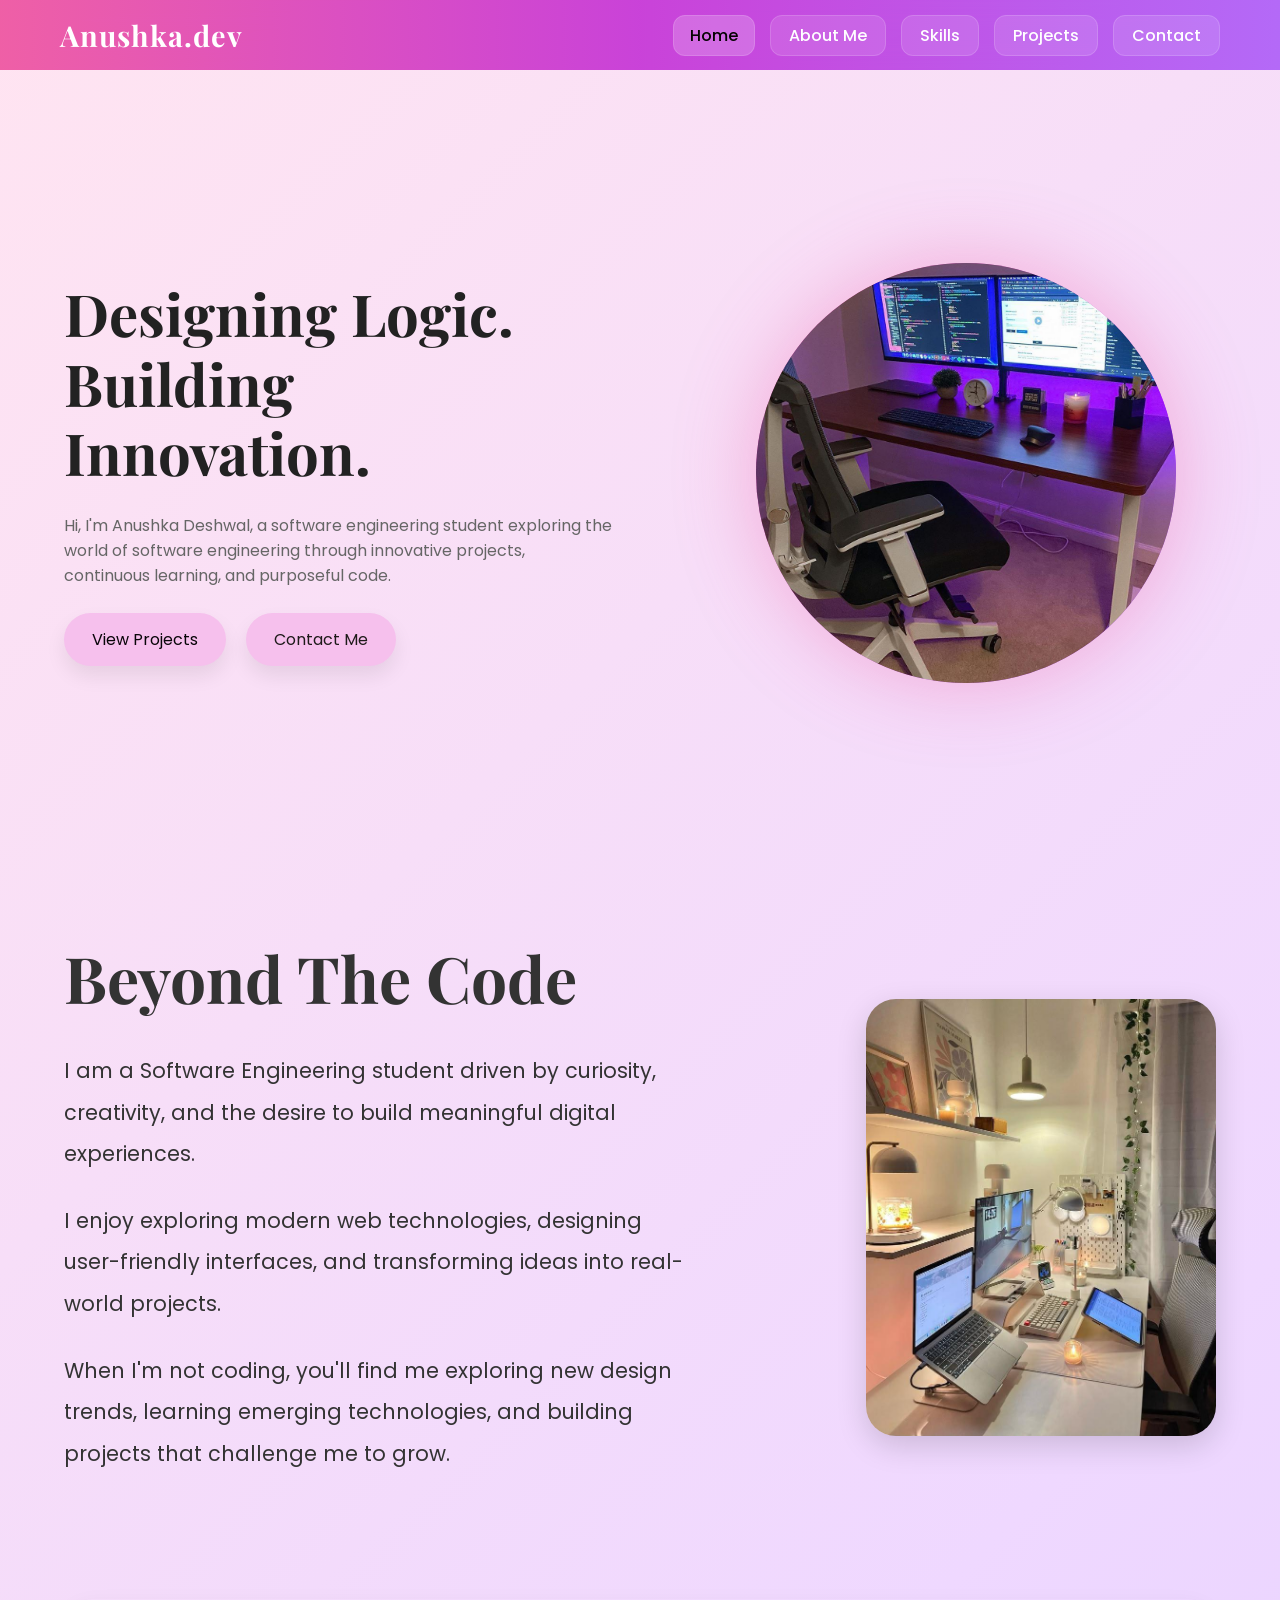
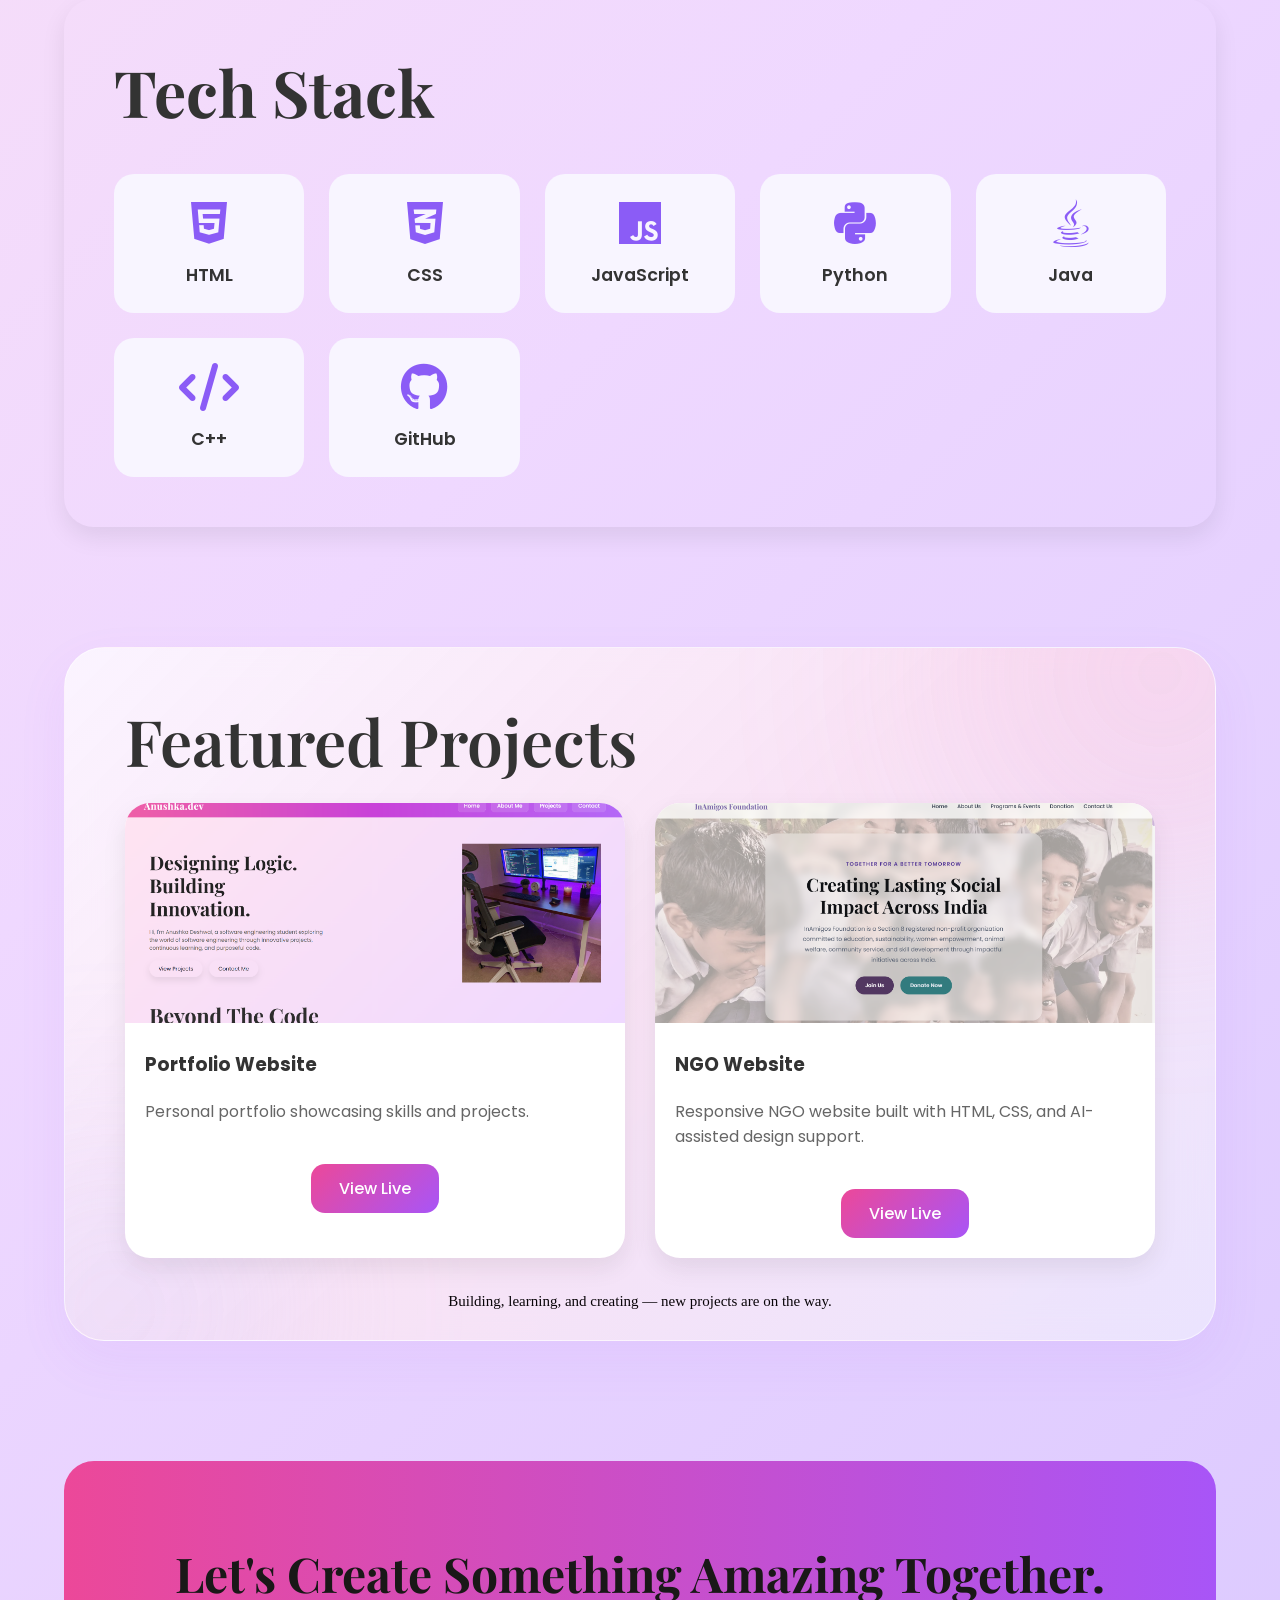
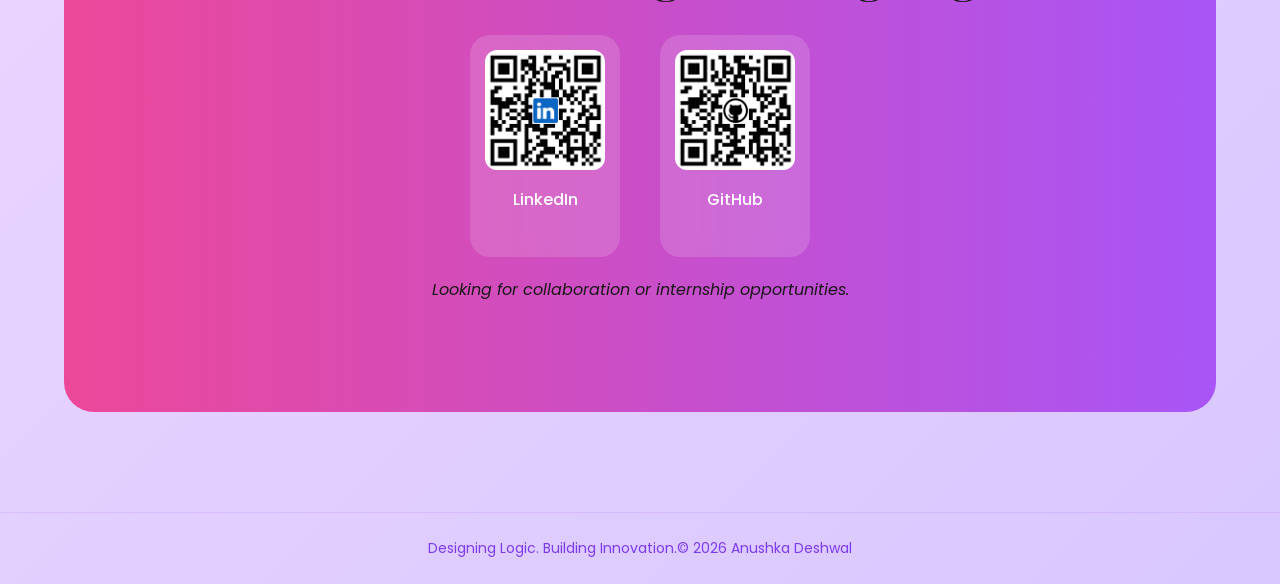
<file: index.html>
<!DOCTYPE html>
<html lang="en">
<head>
    <meta charset="UTF-8">
    <meta name="viewport" content="width=device-width, initial-scale=1.0">
    <title>Anushka Portfolio</title>
    <link rel="stylesheet" href="style.css">
    <link rel="stylesheet" href="https://cdnjs.cloudflare.com/ajax/libs/font-awesome/6.5.1/css/all.min.css">
    <link href="https://fonts.googleapis.com/css2?family=Poppins:wght@300;400;500;600;700&display=swap" rel="stylesheet">
    <link href="https://fonts.googleapis.com/css2?family=Playfair+Display:wght@600;700&family=Poppins:wght@300;400;500;600&display=swap" rel="stylesheet">
</head>
<body>
<nav class="navbar">

    <div class="logo">
        Anushka.dev
    </div>

    <div class="menu-btn">
        <i class="fas fa-bars"></i>
    </div>
 <div class="menu-btn">
        <i class="fas fa-bars"></i>
    </div>
    <ul class="nav-links">
        <li><a href="#home">Home</a></li>
        <li><a href="#about">About Me</a></li>
        <li><a href="#skills">Skills</a></li>
        <li><a href="#projects">Projects</a></li>
        <li><a href="#contact">Contact</a></li>
    </ul>

</nav>

    <section id="home" class="hero">

        <div class="hero-text">
            <h1>
                Designing Logic.<br>
                Building Innovation.
            </h1>

            <p>
                Hi, I'm Anushka Deshwal, a software engineering student exploring the world of software engineering through innovative projects, continuous learning, and purposeful code.
            </p>

            <div class="buttons">
                <a href="#projects" class="btn-primary">View Projects</a>
                <a href="#contact" class="btn-secondary">Contact Me</a>
            </div>
        </div>

        <div class="hero-image">
            <div class="hero-circle">
            <img src="images/Hero.jpg" alt="">
            </div>
        </div>

        
    </section>

 <section id="about" class="about-section fade-in">

    <div class="about-content">

        <h2>Beyond The Code</h2>

        <p>
            I am a Software Engineering student driven by curiosity,
            creativity, and the desire to build meaningful digital
            experiences.
        </p>

        <p>
            I enjoy exploring modern web technologies, designing
            user-friendly interfaces, and transforming ideas into
            real-world projects.
        </p>

        <p>
            When I'm not coding, you'll find me exploring new design
            trends, learning emerging technologies, and building
            projects that challenge me to grow.
        </p>
    </div>

    <div class="about-image">
        <img src="images/About.jpg" alt="Profile">
    </div>
 </section>

<section id="skills" class="skills-section">
<h2 class="stack-title">Tech Stack</h2>

<div class="skills-grid">

    <div class="skill-card">
        <i class="fa-brands fa-html5"></i>
        <span>HTML</span>
    </div>

    <div class="skill-card">
        <i class="fa-brands fa-css3-alt"></i>
        <span>CSS</span>
    </div>

    <div class="skill-card">
        <i class="fa-brands fa-js"></i>
        <span>JavaScript</span>
    </div>

    <div class="skill-card">
        <i class="fa-brands fa-python"></i>
        <span>Python</span>
    </div>

    <div class="skill-card">
        <i class="fa-brands fa-java"></i>
        <span>Java</span>
    </div>

    <div class="skill-card">
        <i class="fa-solid fa-code"></i>
        <span>C++</span>
    </div>

    <div class="skill-card">
        <i class="fa-brands fa-github"></i>
        <span>GitHub</span>
    </div>

</div>
</section>
  


    <section  id="projects" class="projects fade-in">

        <h2>Featured Projects</h2>

        <div class="project-grid">

           

            <div class="project-card">
                <img src="images/portfolio.png">
                <h3>Portfolio Website</h3>
                <p>Personal portfolio showcasing skills and projects.</p>
                <a href="https://anushka-deshwal.github.io/portfolio-website/"
       target="_blank"
       class="project-btn">
       View Live
    </a>
            </div>
<div class="project-card">
                <img src="images/NGO.png">
                <h3>NGO Website </h3>
                <p> Responsive NGO website built with HTML, CSS, and AI-assisted design support.
</p>
                <a href="https://anushka-deshwal.github.io/NGO-website/"
       target="_blank"
       class="project-btn">
       View Live
    </a>
            </div>


        </div>
<p class="projects-note">
     Building, learning, and creating — new projects are on the way.
</p>
    </section>

   
    <section  id="contact" class="contact fade-in">

        <div class="contact-box">
            <h2>Let's Create Something Amazing Together.</h2>
            <div class="contact-qr">

    <div class="qr-card">
        <img src="images/Linkedin.qr.png" alt="LinkedIn QR">
        <p>LinkedIn</p>
    </div>
    <div class="qr-card">
        <img src="images/GitHub.qr.png" alt="GitHub QR">
        <p>GitHub</p>
    </div>
</div>
            <p><i>
                Looking for collaboration or internship opportunities.
            </i></p>
        </div>

    </section>
    <footer class="footer">
  Designing Logic. Building Innovation.© 2026 Anushka Deshwal 
</footer>
<script src="script.js"></script>

</body>
</html>
</file>
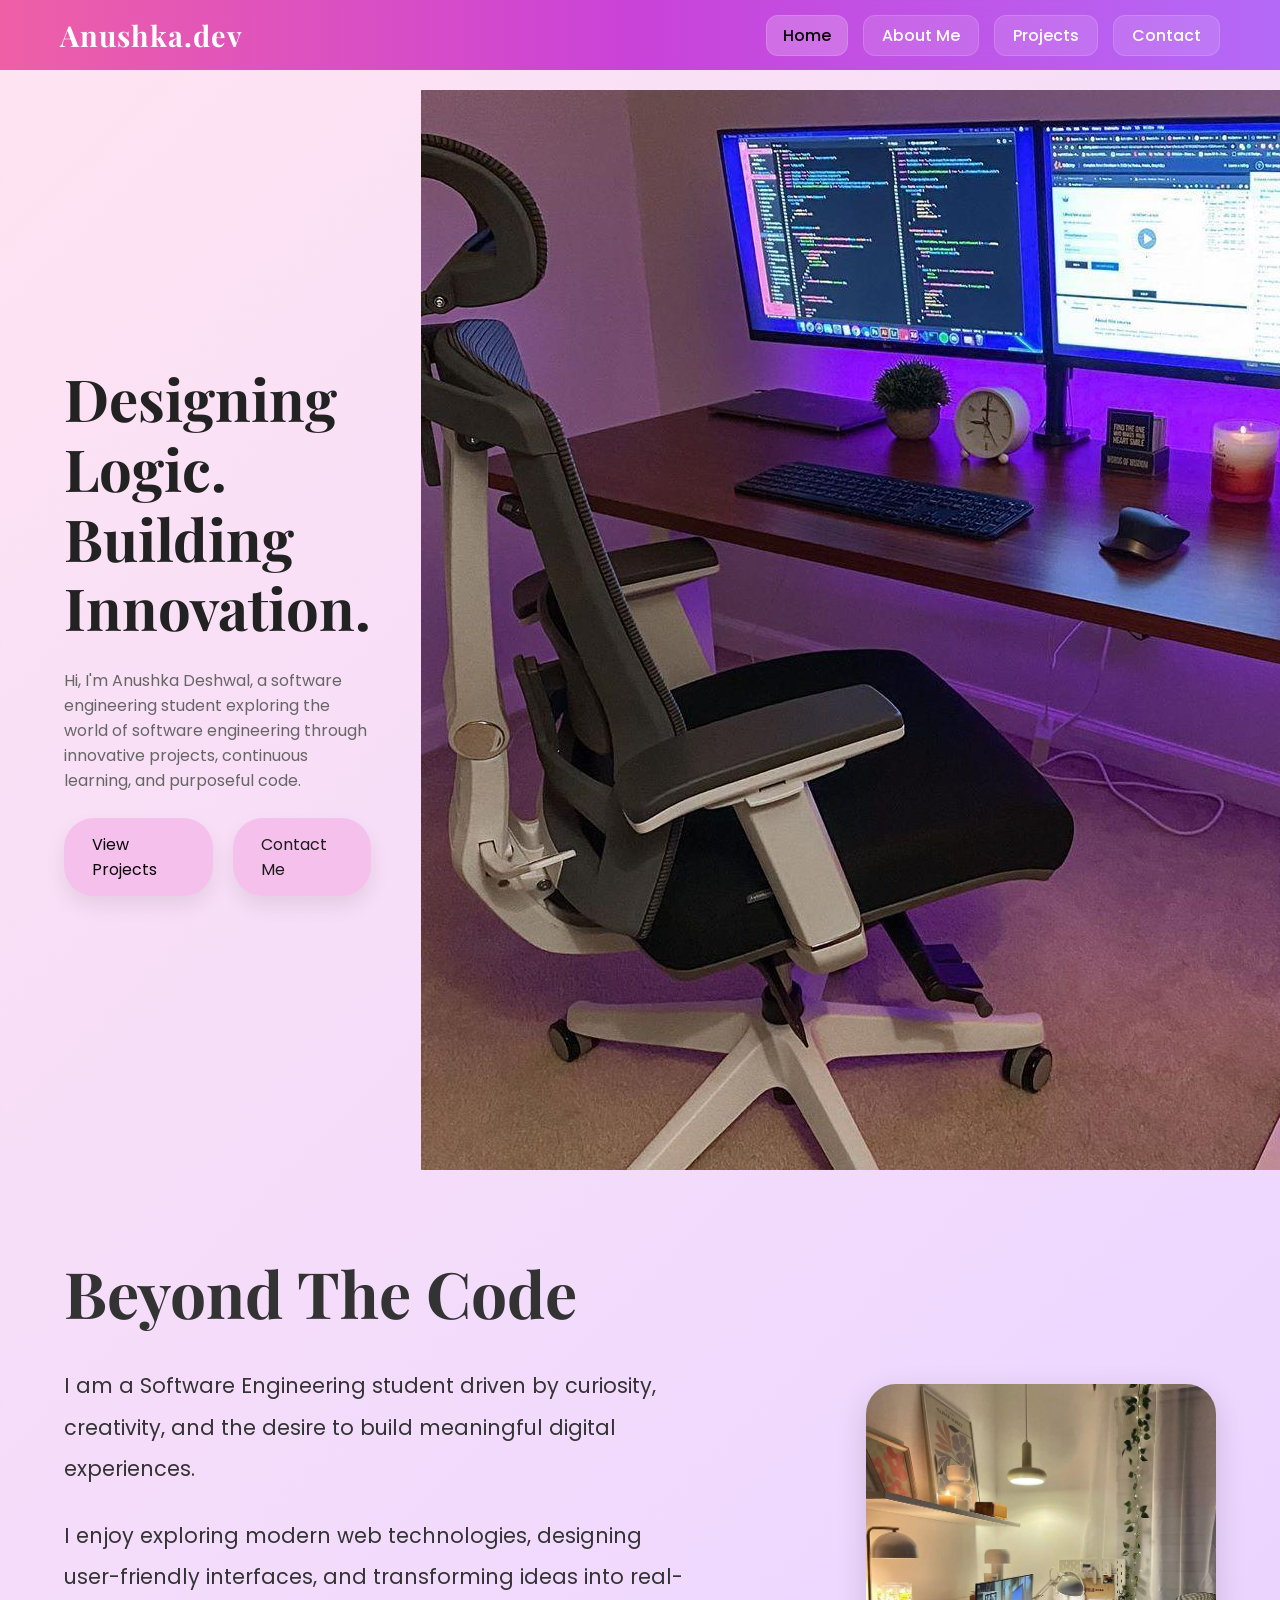
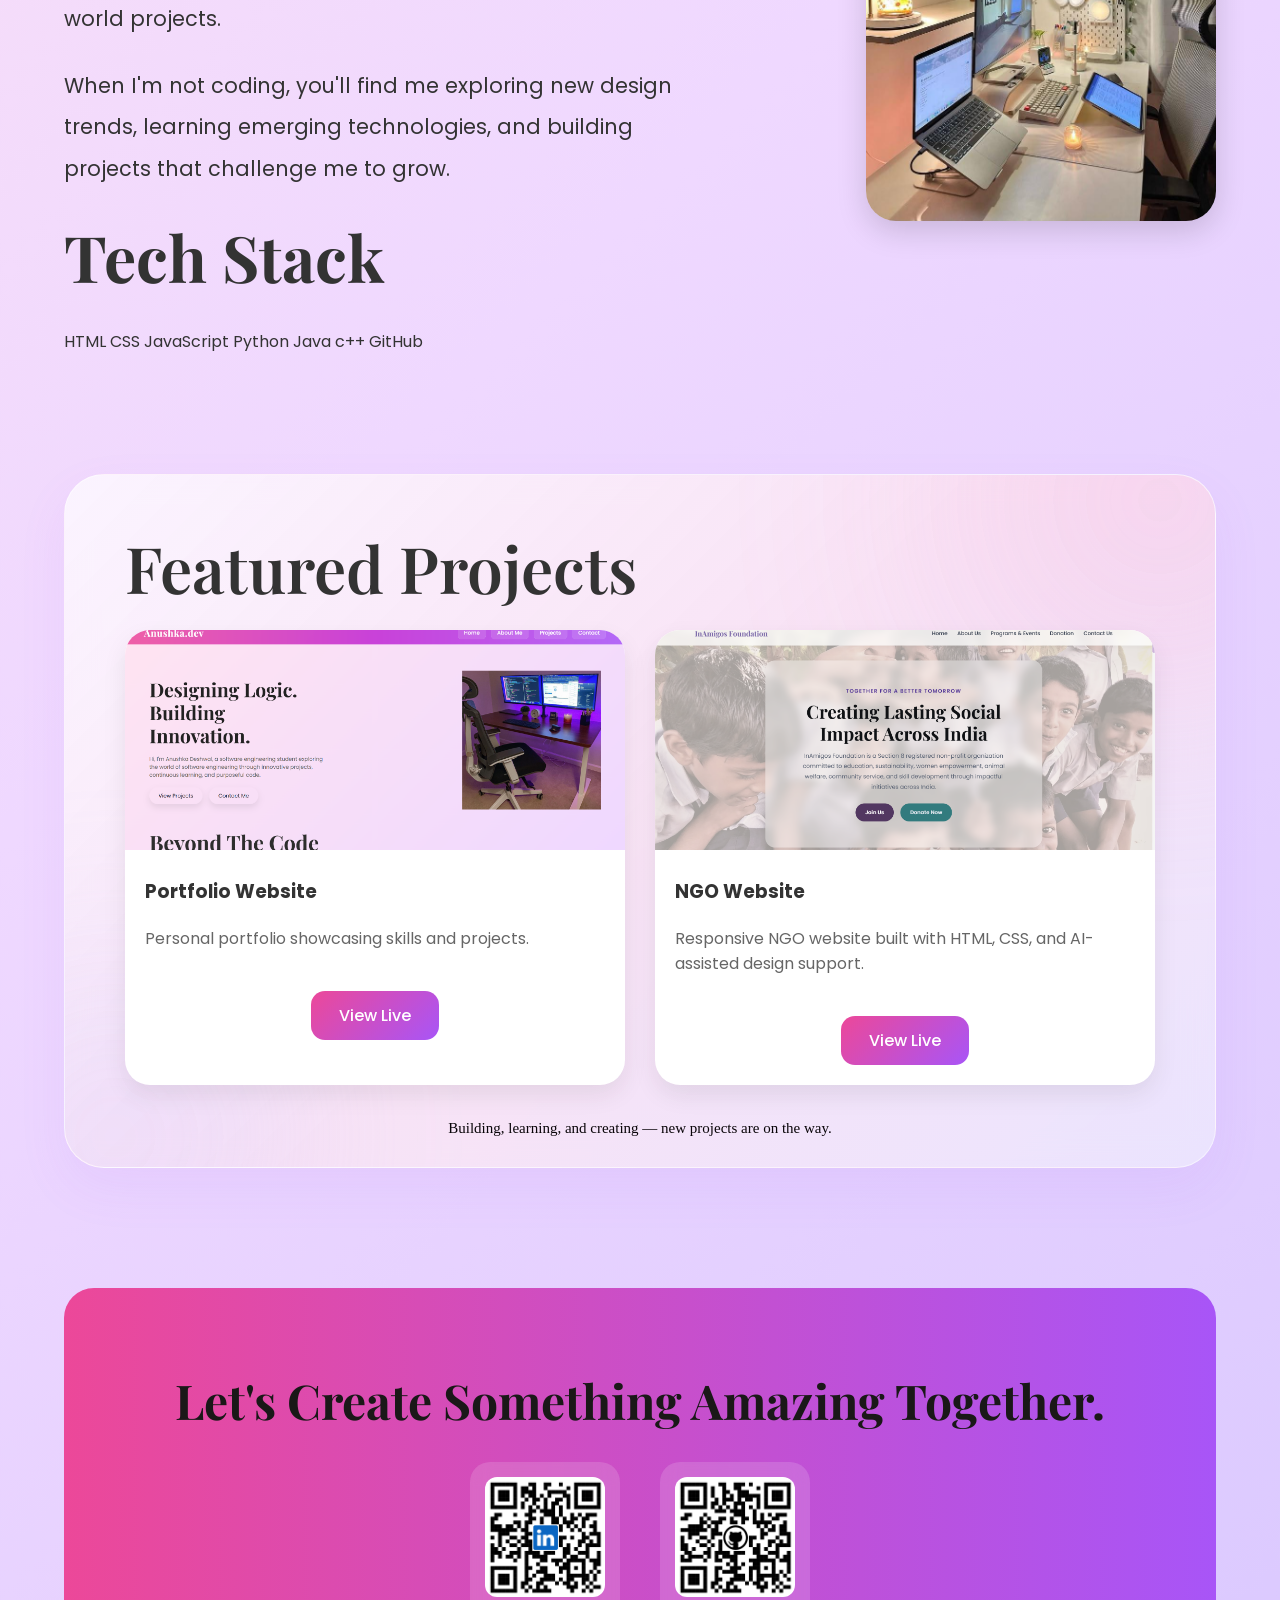
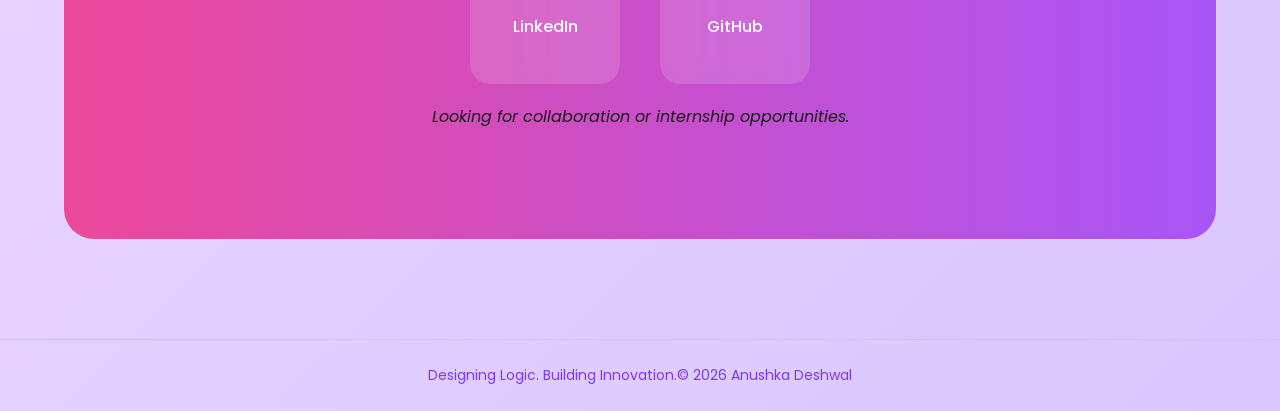
<file: port.html>
<!DOCTYPE html>
<html lang="en">
<head>
    <meta charset="UTF-8">
    <meta name="viewport" content="width=device-width, initial-scale=1.0">
    <title>Anushka Portfolio</title>
    <link rel="stylesheet" href="style.css">

    <link href="https://fonts.googleapis.com/css2?family=Poppins:wght@300;400;500;600;700&display=swap" rel="stylesheet">
    <link href="https://fonts.googleapis.com/css2?family=Playfair+Display:wght@600;700&family=Poppins:wght@300;400;500;600&display=swap" rel="stylesheet">
</head>
<body>
<nav class="navbar">

    <div class="logo">
        Anushka.dev 
    </div>

    <ul class="nav-links">
        <li><a href="#home">Home</a></li>
        <li><a href="#about">About Me</a></li>
       
        <li><a href="#projects">Projects</a></li>
        <li><a href="#contact">Contact</a></li>
    </ul>

</nav>

    <section id="home" class="hero">

        <div class="hero-text">
            <h1>
                Designing Logic.<br>
                Building Innovation.
            </h1>

            <p>
                Hi, I'm Anushka Deshwal, a software engineering student exploring the world of software engineering through innovative projects, continuous learning, and purposeful code.
            </p>

            <div class="buttons">
                <a href="#projects" class="btn-primary">View Projects</a>
                <a href="#contact" class="btn-secondary">Contact Me</a>
            </div>
        </div>

        <div class="hero-image">
            <img src="important 2.jpg" alt="">
        </div>

    </section>

 <section id="about" class="about-section fade-in">

    <div class="about-content">

        <h2>Beyond The Code</h2>

        <p>
            I am a Software Engineering student driven by curiosity,
            creativity, and the desire to build meaningful digital
            experiences.
        </p>

        <p>
            I enjoy exploring modern web technologies, designing
            user-friendly interfaces, and transforming ideas into
            real-world projects.
        </p>

        <p>
            When I'm not coding, you'll find me exploring new design
            trends, learning emerging technologies, and building
            projects that challenge me to grow.
        </p>
    <h2>Tech Stack </h2>
        <div class="tech-tags">
            <span>HTML</span>
            <span>CSS</span>
            <span>JavaScript</span>
            <span>Python</span>
            <span>Java</span>
            <span>c++</span>
            <span>GitHub</span>
            
        </div>

    </div>

    <div class="about-image">
        <img src="important 1.jpg" alt="Profile">
    </div>

</section>

    <section  id="projects" class="projects fade-in">

        <h2>Featured Projects</h2>

        <div class="project-grid">

           

            <div class="project-card">
                <img src="portfolio.png">
                <h3>Portfolio Website</h3>
                <p>Personal portfolio showcasing skills and projects.</p>
                <a href="https://anushka-deshwal.github.io/portfolio-website/"
       target="_blank"
       class="project-btn">
       View Live
    </a>
            </div>
<div class="project-card">
                <img src="NGO.png">
                <h3>NGO Website </h3>
                <p> Responsive NGO website built with HTML, CSS, and AI-assisted design support.
</p>
                <a href="https://anushka-deshwal.github.io/NGO-website/"
       target="_blank"
       class="project-btn">
       View Live
    </a>
            </div>


        </div>
<p class="projects-note">
     Building, learning, and creating — new projects are on the way.
</p>
    </section>

   
    <section  id="contact" class="contact fade-in">

        <div class="contact-box">
            <h2>Let's Create Something Amazing Together.</h2>
            <div class="contact-qr">

    <div class="qr-card">
        <img src="Linkedin.qr.png" alt="LinkedIn QR">
        <p>LinkedIn</p>
    </div>
    <div class="qr-card">
        <img src="GitHub.qr.png" alt="GitHub QR">
        <p>GitHub</p>
    </div>
</div>
            <p><i>
                Looking for collaboration or internship opportunities.
            </i></p>
        </div>

    </section>
    <footer class="footer">
  Designing Logic. Building Innovation.© 2026 Anushka Deshwal 
</footer>
<script src="script.js"></script>
</body>
</html>
</file>
<file: style.css>
/*----------------------------
body
-----------------------------*/

*{
    margin:0;
    padding:0;
    box-sizing:border-box;
    font-family:'Poppins',sans-serif;
}
body{
    background:linear-gradient(
    135deg,
    #ffe4f1,
    #efd8ff,
    #d8c7ff);
    color:#333;
    
    
}

/*----------------------------
Navbar
-----------------------------*/

.navbar{
    position:fixed;
    top:0;
    left:0;
    width:100%;
    display:flex;
    justify-content:space-between;
    align-items:center;
    padding:12px 50px;
    background:linear-gradient(
        90deg,
        rgba(236,72,153,0.85),
        rgba(192,38,211,0.85),
        rgba(168,85,247,0.85)
    );
    backdrop-filter:blur(12px);
    z-index:1000;
}
.nav-links a{
    color:white;
    text-decoration:none;
    font-weight:500;
    transition:0.3s;
    padding:8px 18px;
    border-radius:12px;
    background:rgba(255,255,255,0.12);
    border:1px solid rgba(255,255,255,0.15);
}
.nav-links a.active{
    background:rgba(255,255,255,0.20);
    color:rgb(6, 3, 3);
    border-radius:12px;
    padding:8px 16px;
}
.nav-links{
    display:flex;
    gap:15px;
    list-style:none;
    margin:0;
    padding:0;
}
.nav-links li{
    list-style:none;
}
.nav-links a:hover{
    opacity:0.8;
     background:rgba(255,255,255,0.25);
    transform:translateY(-2px);
    color:white;
}
body{
    padding-top:90px;
}
.logo{
    color: white;
    font-size: 1.8rem;
    font-weight: 700;
    letter-spacing: 1px;
    cursor: pointer;
    font-family: 'Playfair Display', serif;
}

/*----------------------------
Home
-----------------------------*/
.hero{
    width:90%;
    min-height:85vh;
    margin:auto;
    display:grid;
    grid-template-columns:1.2fr 1fr;
    align-items:center;
    gap:50px;
    position:relative;
    
}

.hero-text{
    max-width:550px;
}
.hero-text h1{
    font-size:58px;
    line-height:1.2;
    color:#222;
    font-family: 'Playfair Display', serif;
    font-weight: 700;
}
.hero-text p{
    margin:25px 0;
    color:#666;
}

.buttons{
    display:flex;
    gap:20px;
}
.btn-primary{
   box-shadow:0 10px 20px rgba(0,0,0,.08);
color: #090509;
background-color: #f6c0ed;
    transition:0.3s;
    padding:14px 28px;
    border-radius:30px;
    text-decoration:none;
}
.btn-primary:hover{
    transform:translateY(-5px);
    background:linear-gradient(
    135deg,
    #ec4899,
    #a855f7);
    color:rgb(238, 228, 228);
}
.btn-secondary{
   box-shadow:0 10px 20px rgba(0,0,0,.08);
    transition:0.3s;
    background-color: #f6c0ed;
    color:rgb(30, 26, 26);
    padding:14px 28px;
    border-radius:30px;
    text-decoration:none;
}
.btn-secondary:hover{
    transform:translateY(-5px);

    background:linear-gradient(
    135deg,
    #ec4899,
    #a855f7);
    color:rgb(46, 41, 41);
}
.hero-image{
    position:relative;
    display:flex;
    justify-content:center;
}

.hero-circle{
    width:420px;
    height:420px;
    border-radius:50%;
    background:linear-gradient(
        135deg,
        #ec4899,
        #a855f7
    );
    overflow:hidden;
    box-shadow:
        0 0 80px rgba(236,72,153,.35);
}

.hero-circle img{
    width:100%;
    height:100%;
    object-fit:cover;
}
.ball{
    position:absolute;
    border-radius:50%;
    background:linear-gradient(
        135deg,
        #ec4899,
        #a855f7
    );
    animation:float 6s ease-in-out infinite;
}

.ball1{
    width:120px;
    height:120px;
    top:10%;
    right:5%;
}

.ball2{
    width:70px;
    height:70px;
    top:25%;
    right:25%;
}

.ball3{
    width:90px;
    height:90px;
    bottom:10%;
    left:45%;
}

.ball4{
    width:150px;
    height:150px;
    bottom:5%;
    right:10%;
}

@keyframes float{
    0%,100%{
        transform:translateY(0);
    }
    50%{
        transform:translateY(-20px);
    }
}
/*----------------------------
About
-----------------------------*/


.about-section{
    width:90%;
    margin:80px auto;
    display:grid;
    grid-template-columns:1.4fr 1fr;
    gap:80px;
    align-items:center;
}

.about-content h2{
    font-size:4rem;
    margin-bottom:30px;
    font-family: 'Playfair Display', serif;
}

.about-content p{
    font-size:1.3rem;
    line-height:2;
    margin-bottom:25px;
}

.about-image{
    display:flex;
    justify-content:flex-end;
}

.about-image img{
    width:100%;
    max-width:350px;
    border-radius:30px;
    object-fit:cover;
    box-shadow:0 10px 30px rgba(0,0,0,.15);
}


/*---------------------------
 Skills section
 ---------------------------*/

.skills-section{
    width:90%;
    margin:100px auto;
    background: transparent;
    padding:50px;
    border-radius:30px;
    box-shadow:0 10px 25px rgba(0,0,0,.08);
}

.skills-section h2{
    font-size:4rem;
    margin-bottom:40px;
    text-align:left;
    font-family: 'Playfair Display', serif;
}

.skills-grid{
    display:grid;
    grid-template-columns:repeat(auto-fit,minmax(180px,1fr));
    gap:25px;
}

.skill-card{
    background:#f8f5ff;
    border-radius:20px;
    padding:25px;
    text-align:center;
    transition:.3s;
    cursor:pointer;
}

.skill-card:hover{
    transform:translateY(-8px);
     background:linear-gradient(
    135deg,
    #ec4899,
    #a855f7);

}

.skill-card i{
    font-size:3rem;
    margin-bottom:15px;
    color:#8b5cf6;
}

.skill-card span{
    display:block;
    font-size:1.1rem;
    font-weight:600;
}

/*----------------------------
projects
-----------------------------*/

.projects h2{
    font-family: 'Playfair Display', serif;
font-weight: 600;
font-size: 4rem;  
margin-bottom:20px;
}
.projects{
    width:90%;
    margin:120px auto;
     padding:50px 60px 30px;
    background:linear-gradient(
    135deg,
    rgba(255,255,255,0.7),
    rgba(252,231,243,0.8),
    rgba(237,233,254,0.8)
    );
    backdrop-filter:blur(15px);
    border:1px solid rgba(255,255,255,0.5);
    border-radius:40px;
    box-shadow:
    0 20px 50px rgba(168,85,247,0.08);
    position:relative;
    overflow:hidden;
}
.projects::before{
    content:"";
    position:absolute;
    width:350px;
    height:350px;
    background:#f9a8d4;
    border-radius:50%;
    filter:blur(130px);
    top:-150px;
    right:-120px;
    opacity:0.35;
    z-index:0;
}
.projects::after{
    content:"";
    position:absolute;
    width:300px;
    height:300px;
    background:#c4b5fd;
    border-radius:50%;
    filter:blur(120px);
    bottom:-120px;
    left:-100px;
    opacity:0.3;
    z-index:0;
}
.projects h2,
.project-grid{
    position:relative;
    z-index:1;
    
}
.project-grid{
    display:grid;
    grid-template-columns:repeat(auto-fit,minmax(300px,1fr));
    gap:30px;
}
.project-card{
    background:white;
    border-radius:25px;
    overflow:hidden;
    transition:all .4s ease;
    box-shadow:
    0 10px 25px rgba(0,0,0,.08);
}
.project-card:hover{
    transform:translateY(-12px);
    box-shadow:
    0 25px 50px rgba(168,85,247,.18);
}
.project-card img{
    width:100%;
    height:220px;
    object-fit:cover;
}
.project-card h3{
    padding:20px;
}
.project-card p{
    padding:0 20px 20px;
    color:#666;
}
.project-btn{
    display:block;
    width:fit-content;
    margin:20px auto 20px;
    padding:12px 28px;
    background:linear-gradient(
        135deg,
        #ec4899,
        #a855f7
    );
    color:white;
    text-decoration:none;
    border-radius:14px;
    font-weight:500;
    transition:0.3s ease;
}

.project-btn:hover{
    transform:translateY(-3px);
}
.coming-soon{
    margin-top:50px;
    text-align:center;
    font-size:18px;
    color:#666;
    padding:20px;
    background:rgba(255,255,255,0.6);
    border-radius:20px;
    backdrop-filter:blur(10px);
}
.projects-note{
     width:100%;
    text-align:center;
    margin-top:25px;
    padding-top:10px;
    font-size:15px;
    font-weight:500;
    font-family:  serif; 
    color:#090509;
    position:relative;
    z-index:1;
}

/*----------------------------
contact
-----------------------------*/

.contact{
    width:90%;
    margin:100px auto;
    font-family: 'Playfair Display', serif;

}
.contact-box{
    text-align:center;
    padding:80px;
    border-radius:30px;
    background:linear-gradient(
    to right,
    #ec4899,
    #a855f7);
    color:rgb(26, 24, 24);
}
.contact-box p{
    margin:20px 0 30px;
    
}
.contact-box h2{
    font-family: 'Playfair Display', serif;
    font-size: 3rem;
    font-weight: 700;
}
.contact-qr{
    display:flex;
    justify-content:center;
    gap:40px;
    margin-top:30px;
}
.qr-card{
    background:rgba(255,255,255,0.15);
    backdrop-filter:blur(10px);
    padding:15px;
    border-radius:20px;
    text-align:center;
    transition:.3s;
}
.qr-card:hover{
    transform:translateY(-5px);
}
.qr-card img{
    width:120px;
    border-radius:12px;
}
.qr-card p{
    margin-top:10px;
    color:white;
    font-weight:500;
}

/*----------------------------
All
-----------------------------*/
.fade-in{
    opacity:0;
    transform:translateY(40px);
    transition:opacity 0.8s ease,
               transform 0.8s ease;
}

.fade-in.visible{
    opacity:1;
    transform:translateY(0);
}
/*----------------------------
footer
-----------------------------*/

.footer{
    text-align:center;
    padding:25px 0;
    font-size:14px;
    color:#6b7280;
    margin-top:60px;
}
.footer{
    text-align:center;
    padding:25px 0;
    font-size:14px;
    color:#7c3aed;
    border-top:1px solid rgba(168,85,247,0.15);
    margin-top:60px;
}
.menu-btn{
    display:none;
    font-size:28px;
    color:white;
    cursor:pointer;
}
/* =========================
TABLET (991px)
========================= */

@media (max-width:991px){

    .navbar{
        padding:15px 30px;
    }

    .hero{
        grid-template-columns:1fr;
        text-align:center;
        gap:50px;
    }

    .hero-text{
        max-width:100%;
    }

    .buttons{
        justify-content:center;
    }

    .hero-circle{
        width:340px;
        height:340px;
    }

    .about-section{
        grid-template-columns:1fr;
        text-align:center;
        gap:40px;
    }

    .about-image{
        justify-content:center;
    }

    .skills-section,
    .projects,
    .contact{
        width:95%;
    }

}

/* =========================
MOBILE (768px)
========================= */
@media (max-width:768px){

    body{
        padding-top:110px;
    }

    .navbar{
        flex-direction:column;
        padding:15px;
        gap:15px;
    }

    .nav-links{
        flex-wrap:wrap;
        justify-content:center;
    }

    .hero{
        width:95%;
        grid-template-columns:1fr;
        text-align:center;
        gap:35px;
    }

    .hero-text h1{
        font-size:2.3rem;
    }

    .hero-text p{
        font-size:15px;
    }

    .buttons{
        flex-direction:column;
        align-items:center;
    }

    .btn-primary,
    .btn-secondary{
        width:220px;
        text-align:center;
    }

    .hero-circle{
        width:260px;
        height:260px;
    }

    .about-section{
        width:95%;
        grid-template-columns:1fr;
        text-align:center;
    }

    .about-content h2{
        font-size:2.5rem;
    }

    .about-content p{
        font-size:1rem;
    }

    .about-image{
        justify-content:center;
    }

    .about-image img{
        max-width:260px;
    }

    .skills-section{
        padding:30px 20px;
    }

    .skills-section h2{
        font-size:2.5rem;
        text-align:center;
    }

    .skills-grid{
        grid-template-columns:repeat(2,1fr);
    }

    .projects{
        padding:35px 20px;
    }

    .projects h2{
        font-size:2.5rem;
        text-align:center;
    }

    .project-grid{
        grid-template-columns:1fr;
    }

    .project-card img{
        height:190px;
    }

    .contact-box{
        padding:40px 20px;
    }

    .contact-box h2{
        font-size:2rem;
    }

    .contact-qr{
        flex-direction:column;
        gap:20px;
        align-items:center;
    }

    .footer{
        padding:20px;
        font-size:13px;
    }

}
</file>
